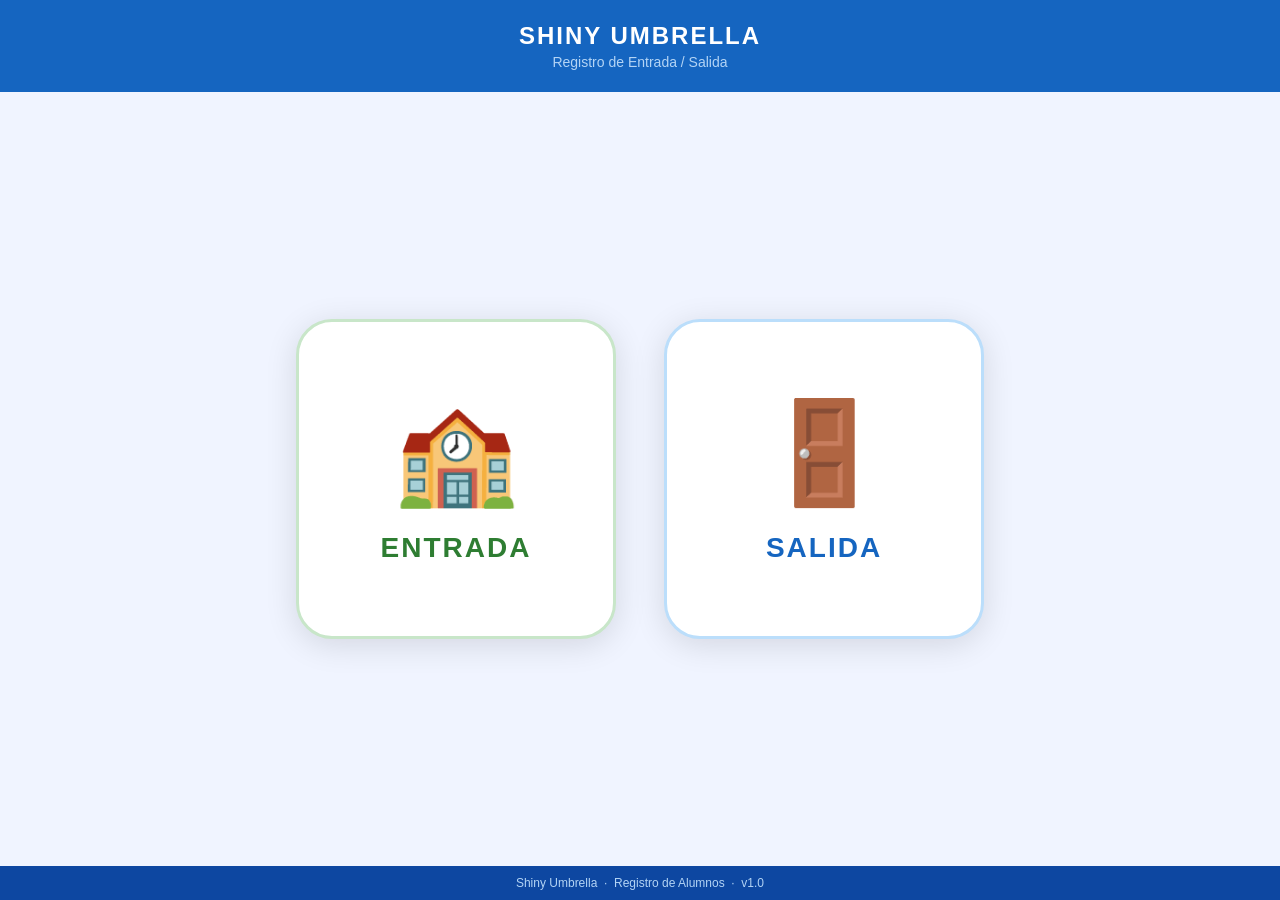
<file: Alumnos/app_html/index.html>
<!DOCTYPE html>
<html lang="es">
<head>
  <meta charset="UTF-8">
  <meta name="viewport" content="width=device-width, initial-scale=1.0">
  <title>Fichaje de Alumnos · Shiny Umbrella</title>
  <link rel="stylesheet" href="styles.css">
</head>
<body>

  <!-- Input invisible que captura lo que escribe el lector NFC (modo teclado/HID) -->
  <input id="nfc-input" type="text" autocomplete="off" autocorrect="off" spellcheck="false">

  <div class="header">
    <h1>SHINY UMBRELLA</h1>
    <p>Registro de Entrada / Salida</p>
  </div>

  <div class="centro">

    <!-- Pantalla inicial: el operador elige si va a fichar entradas o salidas -->
    <div class="botones-modo">
      <button class="btn-modo btn-entrada" id="btn-entrada">
        <span class="btn-icono">🏫</span>
        <span class="btn-label">Entrada</span>
      </button>
      <button class="btn-modo btn-salida" id="btn-salida">
        <span class="btn-icono">🚪</span>
        <span class="btn-label">Salida</span>
      </button>
    </div>

    <!-- Aparece al elegir modo. El icono pulsa para indicar que el lector está activo -->
    <div class="nfc-card" id="nfc-card">
      <span class="nfc-icon">📡</span>
      <h2>Acerque su tarjeta NFC al lector</h2>
      <div class="estado" id="estado">Esperando tarjeta...</div>
      <button class="btn-cancelar" id="btn-cancelar">Cancelar</button>
    </div>

    <!-- Muestra el último fichaje registrado. Empieza invisible y aparece con animación -->
    <div class="result-card" id="result-card">
      <div class="result-texto" id="result-texto"></div>
      <div class="result-hora" id="result-hora"></div>
    </div>

  </div>

  <div class="footer">
    Shiny Umbrella &nbsp;·&nbsp; Registro de Alumnos &nbsp;·&nbsp; v1.0
  </div>

  <!--
    Overlay de resultado: cubre la pantalla 4 segundos tras cada fichaje.
    Variantes de color según clase en overlay-box:
      overlay-entrada → verde | overlay-salida → azul | overlay-error → rojo
    Se cierra al tocar o automáticamente.
  -->
  <div class="overlay-bg" id="overlay" onclick="cerrarOverlay()">
    <div class="overlay-box" id="overlay-box">
      <div class="overlay-header">
        <span class="overlay-simbolo" id="overlay-simbolo"></span>
        <div class="overlay-titulo" id="overlay-titulo"></div>
      </div>
      <div class="overlay-body">
        <div class="overlay-label" id="overlay-label">Alumno/a</div>
        <div class="overlay-nombre" id="overlay-nombre"></div>
        <div class="overlay-hora-box">
          <div class="overlay-hora-label">Hora del registro</div>
          <div class="overlay-hora" id="overlay-hora"></div>
          <div class="overlay-fecha" id="overlay-fecha"></div>
        </div>
        <div class="overlay-hint">Toca para cerrar</div>
      </div>
    </div>
  </div>

  <script src="app.js"></script>
</body>
</html>
</file>
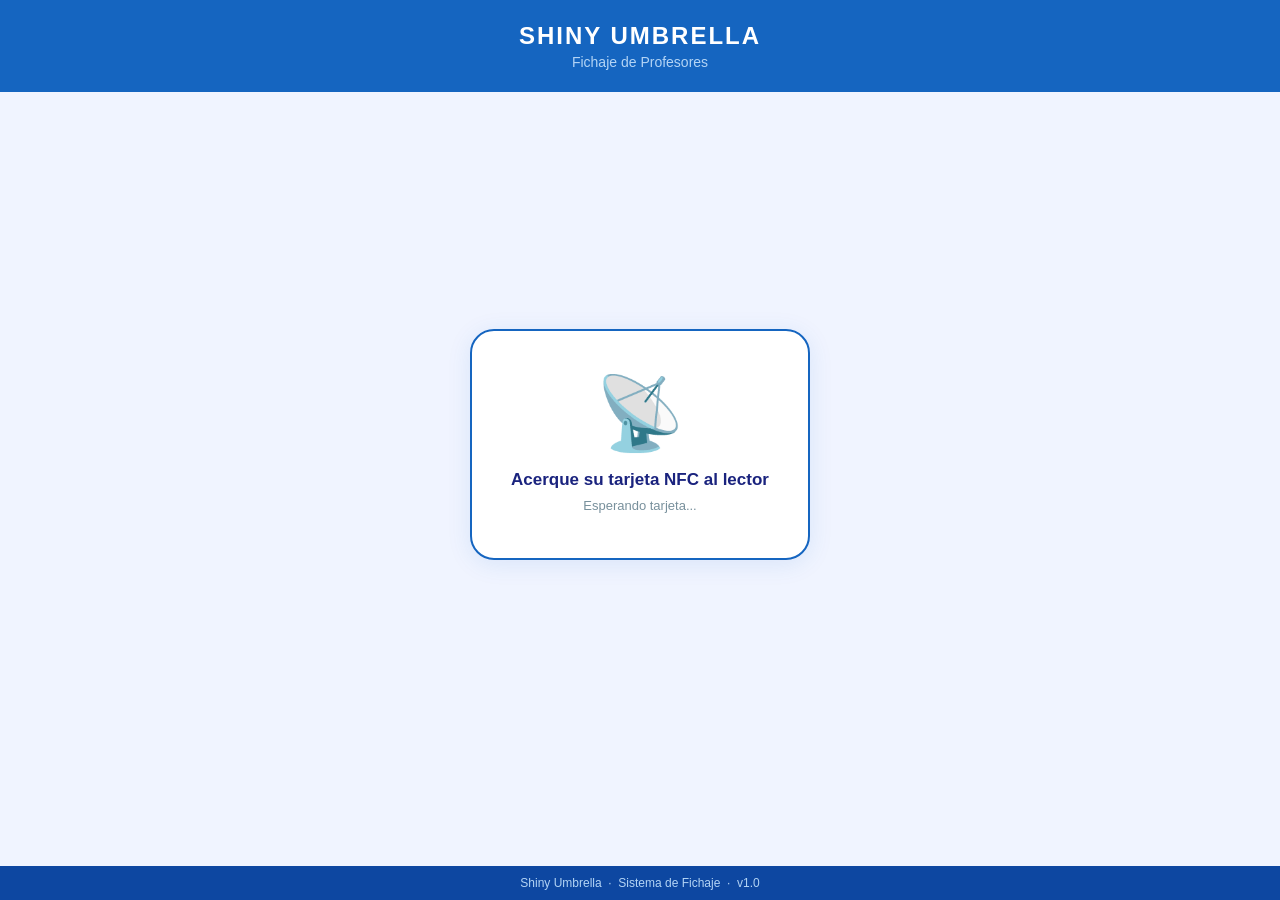
<file: Profesores/app_html/index.html>
<!DOCTYPE html>
<html lang="es">
<head>
  <meta charset="UTF-8">
  <meta name="viewport" content="width=device-width, initial-scale=1.0">
  <title>Fichaje de Profesores · Shiny Umbrella</title>
  <link rel="stylesheet" href="styles.css">
</head>
<body>

  <!-- Input invisible que captura lo que escribe el lector NFC (modo teclado/HID) -->
  <input id="nfc-input" type="text" autocomplete="off" autocorrect="off" spellcheck="false">

  <div class="header">
    <h1>SHINY UMBRELLA</h1>
    <p>Fichaje de Profesores</p>
  </div>

  <div class="centro">

    <!-- Siempre visible. El servidor decide automáticamente si es entrada o salida -->
    <div class="nfc-card" id="nfc-card">
      <span class="nfc-icon">📡</span>
      <h2>Acerque su tarjeta NFC al lector</h2>
      <div class="estado" id="estado">Esperando tarjeta...</div>
    </div>

    <!-- Muestra el último fichaje registrado. Empieza invisible y aparece con animación -->
    <div class="result-card" id="result-card">
      <div class="result-texto" id="result-texto"></div>
      <div class="result-hora" id="result-hora"></div>
    </div>
  </div>

  <div class="footer">
    Shiny Umbrella &nbsp;·&nbsp; Sistema de Fichaje &nbsp;·&nbsp; v1.0
  </div>

  <!--
    Overlay de resultado: cubre la pantalla 4 segundos tras cada fichaje.
    Variantes de color según clase en overlay-box:
      overlay-entrada → verde | overlay-salida → azul | overlay-error → rojo
    Se cierra al tocar o automáticamente.
  -->
  <div class="overlay-bg" id="overlay" onclick="cerrarOverlay()">
    <div class="overlay-box" id="overlay-box">
      <div class="overlay-header">
        <span class="overlay-simbolo" id="overlay-simbolo"></span>
        <div class="overlay-titulo" id="overlay-titulo"></div>
      </div>
      <div class="overlay-body">
        <div class="overlay-label" id="overlay-label">Profesor/a</div>
        <div class="overlay-nombre" id="overlay-nombre"></div>
        <div class="overlay-hora-box">
          <div class="overlay-hora-label">Hora del fichaje</div>
          <div class="overlay-hora" id="overlay-hora"></div>
          <div class="overlay-fecha" id="overlay-fecha"></div>
        </div>
        <div class="overlay-hint">Toca para cerrar</div>
      </div>
    </div>
  </div>

  <script src="app.js"></script>
</body>
</html>
</file>
<file: Alumnos/app_html/styles.css>
/* Reset: sin márgenes por defecto, borde incluido en el tamaño del elemento */
* { margin: 0; padding: 0; box-sizing: border-box; }

/* Columna vertical que ocupa toda la ventana sin scroll */
body {
  font-family: 'Segoe UI', Arial, sans-serif;
  background: #F0F4FF;
  height: 100vh;
  display: flex;
  flex-direction: column;
  overflow: hidden;
  user-select: none; /* evita selección accidental en táctil */
}

/* ── Header ── */
.header {
  background: #1565C0;
  padding: 22px 32px;
  text-align: center;
  flex-shrink: 0; /* no se comprime aunque el centro necesite espacio */
}
.header h1 { color: #fff; font-size: 24px; font-weight: 700; letter-spacing: 2px; }
.header p  { color: #B3D4F5; font-size: 14px; margin-top: 4px; }

/* ── Centro ──
   position:relative para que nfc-card y result-card (absolute) se posicionen aquí */
.centro {
  flex: 1;
  display: flex;
  flex-direction: column;
  align-items: center;
  justify-content: center;
  padding: 32px;
  overflow: hidden;
  position: relative;
}

/* ── Botones de modo ── */
.botones-modo { display: flex; gap: 48px; justify-content: center; align-items: center; }

.btn-modo {
  width: 320px;
  height: 320px;
  border: 3px solid transparent;
  border-radius: 36px;
  cursor: pointer;
  font-family: 'Segoe UI', Arial, sans-serif;
  transition: transform 0.15s, box-shadow 0.15s, opacity 0.2s;
  background: #fff;
  box-shadow: 0 6px 32px rgba(0,0,0,0.12);
  display: flex;
  flex-direction: column;
  align-items: center;
  justify-content: center;
}
.btn-modo:hover  { transform: translateY(-5px); box-shadow: 0 16px 40px rgba(0,0,0,0.18); }
.btn-modo:active { transform: scale(0.97); }

.btn-modo .btn-icono { font-size: 100px; display: block; margin-bottom: 20px; }
.btn-modo .btn-label { font-size: 28px; font-weight: 700; letter-spacing: 2px; text-transform: uppercase; }

/* Botón activo resaltado, contrario atenuado y bloqueado */
.btn-entrada { border-color: #C8E6C9; }
.btn-entrada .btn-label { color: #2E7D32; }
.btn-entrada.activo { background: #E8F5E9; border-color: #2E7D32; box-shadow: 0 0 0 4px rgba(46,125,50,0.15); }

.btn-salida { border-color: #BBDEFB; }
.btn-salida .btn-label { color: #1565C0; }
.btn-salida.activo { background: #E3F2FD; border-color: #1565C0; box-shadow: 0 0 0 4px rgba(21,101,192,0.15); }

.btn-modo.inactivo { opacity: 0.4; pointer-events: none; }

/* ── Card NFC ──
   Oculta (opacity:0) hasta que app.js añade .visible. El borde cambia según el modo. */
.nfc-card {
  position: absolute;
  background: #fff;
  border: 2px solid #1565C0;
  border-radius: 24px;
  width: 340px;
  padding: 36px 32px;
  text-align: center;
  box-shadow: 0 4px 24px rgba(21, 101, 192, 0.10);
  opacity: 0;
  transform: translateY(10px);
  transition: opacity 0.3s, transform 0.3s, border-color 0.3s;
  pointer-events: none;
}
.nfc-card.visible       { opacity: 1; transform: translateY(0); pointer-events: all; }
.nfc-card.modo-entrada  { border-color: #2E7D32; }
.nfc-card.modo-salida   { border-color: #1565C0; }

/* Pulso del icono NFC para indicar que el lector está activo */
.nfc-icon { font-size: 64px; display: inline-block; animation: pulse 1.8s ease-in-out infinite; }
@keyframes pulse {
  0%, 100% { transform: scale(1.0); }
  50%       { transform: scale(1.07); }
}
.nfc-card h2 { color: #1A237E; font-size: 16px; font-weight: 600; margin-top: 12px; }

.estado { font-size: 13px; color: #78909C; margin-top: 8px; min-height: 20px; transition: color 0.3s; }
.estado.leyendo { color: #1565C0; font-weight: 600; }

.btn-cancelar {
  margin-top: 16px;
  background: none;
  border: 1px solid #CFD8DC;
  border-radius: 8px;
  padding: 6px 18px;
  font-size: 12px;
  color: #90A4AE;
  cursor: pointer;
  font-family: 'Segoe UI', Arial, sans-serif;
  transition: background 0.2s;
}
.btn-cancelar:hover { background: #F5F5F5; }

/* ── Card último fichaje ── Fijada al fondo, invisible hasta que hay datos */
.result-card {
  position: absolute;
  bottom: 24px;
  background: #fff;
  border: 1px solid #E0E0E0;
  border-radius: 16px;
  width: 420px;
  padding: 16px 28px;
  text-align: center;
  box-shadow: 0 2px 10px rgba(0,0,0,0.05);
  opacity: 0;
  transform: translateY(8px);
  transition: opacity 0.4s, transform 0.4s;
}
.result-card.visible { opacity: 1; transform: translateY(0); }
.result-texto { font-family: 'Courier New', monospace; font-size: 15px; font-weight: 700; color: #78909C; }
.result-texto.entrada { color: #2E7D32; }
.result-texto.salida  { color: #1565C0; }
.result-hora  { font-family: 'Courier New', monospace; font-size: 12px; color: #78909C; margin-top: 4px; }

/* ── Footer ── */
.footer { background: #0D47A1; padding: 10px; text-align: center; color: #B3D4F5; font-size: 12px; flex-shrink: 0; }

/* ── Overlay ── Fondo oscuro a pantalla completa, invisible hasta .visible */
.overlay-bg {
  position: fixed;
  inset: 0;
  background: rgba(0,0,0,0.55);
  display: flex;
  align-items: center;
  justify-content: center;
  z-index: 100;
  opacity: 0;
  pointer-events: none;
  transition: opacity 0.25s;
}
.overlay-bg.visible { opacity: 1; pointer-events: all; }

/* Tarjeta central: aparece con efecto de resorte (cubic-bezier con overshoot) */
.overlay-box {
  background: #fff;
  border-radius: 28px;
  width: 480px;
  overflow: hidden;
  box-shadow: 0 20px 60px rgba(0,0,0,0.35);
  transform: scale(0.82);
  transition: transform 0.35s cubic-bezier(0.34, 1.56, 0.64, 1);
}
.overlay-bg.visible .overlay-box { transform: scale(1); }

.overlay-header { padding: 36px 28px 28px; text-align: center; }
.overlay-simbolo { font-size: 64px; line-height: 1; display: block; }
.overlay-titulo  { font-size: 13px; font-weight: 700; letter-spacing: 2px; margin-top: 14px; text-transform: uppercase; }

.overlay-body   { padding: 24px 36px 32px; text-align: center; border-top: 1px solid #F0F0F0; }
.overlay-label  { font-size: 12px; text-transform: uppercase; letter-spacing: 1.5px; color: #B0BEC5; margin-bottom: 6px; }
.overlay-nombre { font-size: 26px; font-weight: 700; margin-bottom: 18px; line-height: 1.2; }

.overlay-hora-box   { background: #F8F9FF; border-radius: 12px; padding: 12px 20px; display: inline-block; margin-bottom: 20px; }
.overlay-hora-label { font-size: 11px; color: #B0BEC5; text-transform: uppercase; letter-spacing: 1px; }
.overlay-hora       { font-family: 'Courier New', monospace; font-size: 18px; font-weight: 700; color: #1A237E; margin-top: 3px; }
.overlay-fecha      { font-family: 'Courier New', monospace; font-size: 12px; color: #78909C; margin-top: 2px; }
.overlay-hint       { font-size: 12px; color: #CFD8DC; }

/* Colores del overlay según el tipo de resultado */
.overlay-entrada .overlay-header { background: #A5D6A7; }
.overlay-entrada .overlay-titulo { color: #1B5E20; }
.overlay-entrada .overlay-nombre { color: #2E7D32; }

.overlay-salida .overlay-header  { background: #90CAF9; }
.overlay-salida .overlay-titulo  { color: #0D47A1; }
.overlay-salida .overlay-nombre  { color: #1565C0; }

.overlay-error .overlay-header   { background: #EF9A9A; }
.overlay-error .overlay-titulo   { color: #B71C1C; }
.overlay-error .overlay-nombre   { color: #C62828; font-size: 20px; }

/* Input NFC fuera de pantalla: invisible pero focusable (display:none no permite focus) */
#nfc-input { position: fixed; left: -9999px; opacity: 0; width: 1px; height: 1px; }
</file>
<file: Profesores/app_html/styles.css>
/* Reset: sin márgenes por defecto, borde incluido en el tamaño del elemento */
* { margin: 0; padding: 0; box-sizing: border-box; }

/* Columna vertical que ocupa toda la ventana sin scroll */
body {
  font-family: 'Segoe UI', Arial, sans-serif;
  background: #F0F4FF;
  height: 100vh;
  display: flex;
  flex-direction: column;
  overflow: hidden;
  user-select: none; /* evita selección accidental en táctil */
}

/* ── Header ── */
.header {
  background: #1565C0;
  padding: 22px 32px;
  text-align: center;
  flex-shrink: 0;
}
.header h1 { color: #fff; font-size: 24px; font-weight: 700; letter-spacing: 2px; }
.header p  { color: #B3D4F5; font-size: 14px; margin-top: 4px; }

/* ── Centro ── */
.centro {
  flex: 1;
  display: flex;
  flex-direction: column;
  align-items: center;
  justify-content: center;
  gap: 28px;
  padding: 32px;
}

/* ── Card NFC ── Siempre visible, sin estados de modo como en la app de alumnos */
.nfc-card {
  background: #fff;
  border: 2px solid #1565C0;
  border-radius: 24px;
  width: 340px;
  padding: 40px 32px;
  text-align: center;
  box-shadow: 0 4px 24px rgba(21, 101, 192, 0.10);
  transition: transform 0.05s;
}

/* Pulso del icono NFC para indicar que el lector está activo */
.nfc-icon { font-size: 72px; display: inline-block; animation: pulse 1.8s ease-in-out infinite; }
@keyframes pulse {
  0%, 100% { transform: scale(1.0); }
  50%       { transform: scale(1.07); }
}
.nfc-card h2 { color: #1A237E; font-size: 17px; font-weight: 600; margin-top: 14px; }

.estado { font-size: 13px; color: #78909C; margin-top: 8px; min-height: 20px; transition: color 0.3s; }
.estado.leyendo { color: #1565C0; font-weight: 600; }
.estado.error   { color: #C62828; }

/* ── Card último fichaje ── Invisible hasta que app.js añade .visible */
.result-card {
  background: #fff;
  border: 1px solid #E0E0E0;
  border-radius: 16px;
  width: 480px;
  padding: 18px 28px;
  text-align: center;
  box-shadow: 0 2px 10px rgba(0,0,0,0.05);
  opacity: 0;
  transform: translateY(8px);
  transition: opacity 0.4s, transform 0.4s;
}
.result-card.visible { opacity: 1; transform: translateY(0); }
.result-texto { font-family: 'Courier New', monospace; font-size: 16px; font-weight: 700; color: #78909C; }
.result-texto.entrada { color: #2E7D32; }
.result-texto.salida  { color: #1565C0; }
.result-hora  { font-family: 'Courier New', monospace; font-size: 12px; color: #78909C; margin-top: 4px; }

/* ── Footer ── */
.footer { background: #0D47A1; padding: 10px; text-align: center; color: #B3D4F5; font-size: 12px; flex-shrink: 0; }

/* ── Overlay ── Fondo oscuro a pantalla completa, invisible hasta .visible */
.overlay-bg {
  position: fixed;
  inset: 0;
  background: rgba(0,0,0,0.55);
  display: flex;
  align-items: center;
  justify-content: center;
  z-index: 100;
  opacity: 0;
  pointer-events: none;
  transition: opacity 0.25s;
}
.overlay-bg.visible { opacity: 1; pointer-events: all; }

/* Tarjeta central: aparece con efecto de resorte (cubic-bezier con overshoot) */
.overlay-box {
  background: #fff;
  border-radius: 28px;
  width: 480px;
  overflow: hidden;
  box-shadow: 0 20px 60px rgba(0,0,0,0.35);
  transform: scale(0.82);
  transition: transform 0.35s cubic-bezier(0.34, 1.56, 0.64, 1);
}
.overlay-bg.visible .overlay-box { transform: scale(1); }

.overlay-header { padding: 36px 28px 28px; text-align: center; }
.overlay-simbolo { font-size: 64px; line-height: 1; display: block; }
.overlay-titulo  { font-size: 13px; font-weight: 700; letter-spacing: 2px; margin-top: 14px; text-transform: uppercase; }

.overlay-body   { padding: 24px 36px 32px; text-align: center; border-top: 1px solid #F0F0F0; }
.overlay-label  { font-size: 12px; text-transform: uppercase; letter-spacing: 1.5px; color: #B0BEC5; margin-bottom: 6px; }
.overlay-nombre { font-size: 26px; font-weight: 700; margin-bottom: 18px; line-height: 1.2; }

.overlay-hora-box   { background: #F8F9FF; border-radius: 12px; padding: 12px 20px; display: inline-block; margin-bottom: 20px; }
.overlay-hora-label { font-size: 11px; color: #B0BEC5; text-transform: uppercase; letter-spacing: 1px; }
.overlay-hora       { font-family: 'Courier New', monospace; font-size: 18px; font-weight: 700; color: #1A237E; margin-top: 3px; }
.overlay-fecha      { font-family: 'Courier New', monospace; font-size: 12px; color: #78909C; margin-top: 2px; }
.overlay-hint       { font-size: 12px; color: #CFD8DC; }

/* Colores del overlay según el tipo de resultado */
.overlay-entrada .overlay-header { background: #A5D6A7; }
.overlay-entrada .overlay-titulo { color: #1B5E20; }
.overlay-entrada .overlay-nombre { color: #2E7D32; }

.overlay-salida .overlay-header  { background: #90CAF9; }
.overlay-salida .overlay-titulo  { color: #0D47A1; }
.overlay-salida .overlay-nombre  { color: #1565C0; }

.overlay-error .overlay-header   { background: #EF9A9A; }
.overlay-error .overlay-titulo   { color: #B71C1C; }
.overlay-error .overlay-nombre   { color: #C62828; font-size: 20px; }

/* Input NFC fuera de pantalla: invisible pero focusable (display:none no permite focus) */
#nfc-input { position: fixed; left: -9999px; opacity: 0; width: 1px; height: 1px; }
</file>
